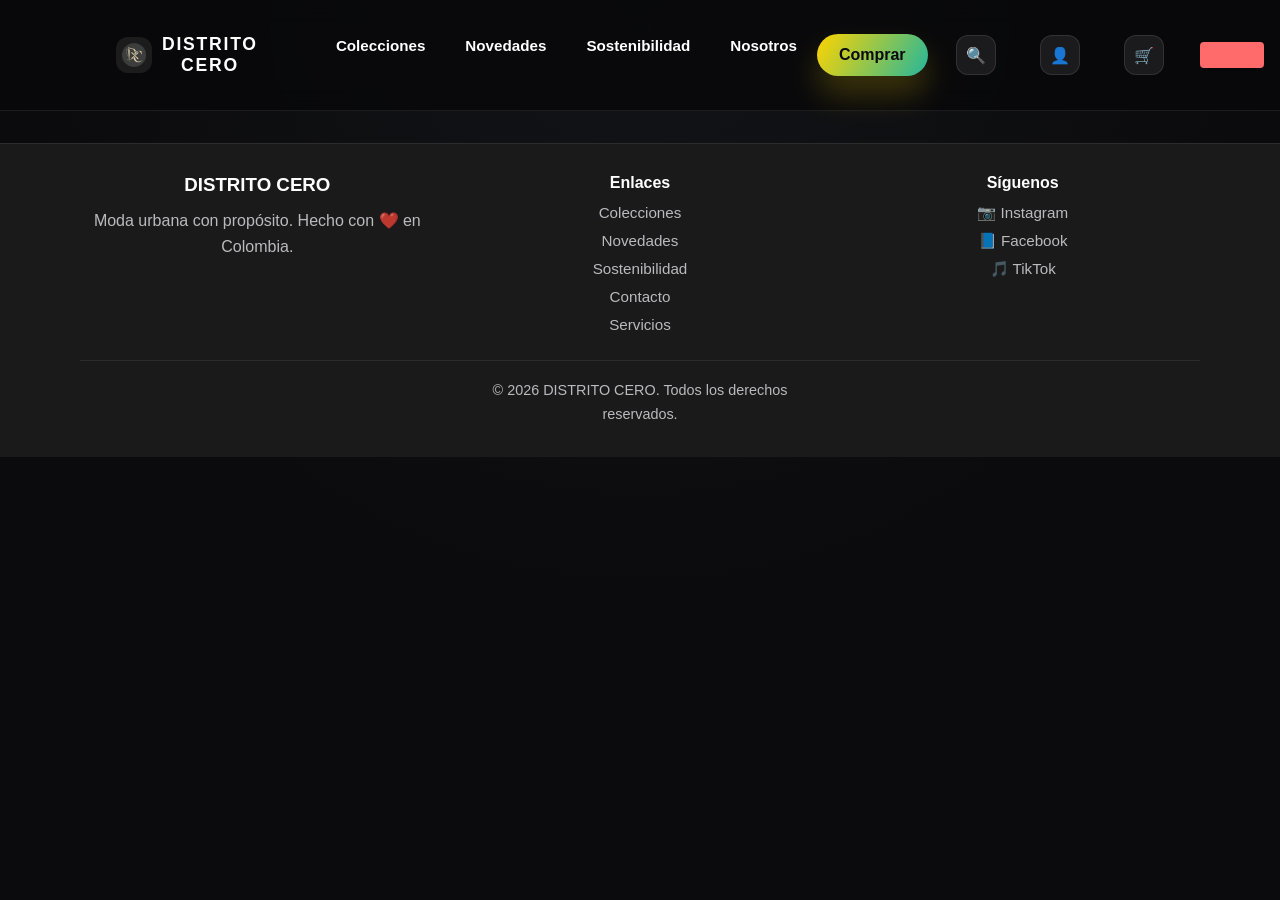
<file: DISTRITO_CERO/templates/About.html>
<!DOCTYPE html>
<html lang="es">
<head>
    <meta charset="UTF-8">
    <meta name="viewport" content="width=device-width, initial-scale=1.0">
    <title>Acerca de Nosotros</title>
    <link rel="stylesheet" href="../static/css/styles.css">
</head>
<body>
    <header class="site-header">
        <nav class="header-nav">
            <a href="index.html" class="brand">
                <img src="../static/icon/Logo2.png" alt="Logo Distrito CERO" class="brand-logo">
                <span class="brand-name">DISTRITO CERO</span>
            </a>
            <ul class="nav-links">
                <li><a href="../templates/Colecciones.html">Colecciones</a></li>
                <li><a href="../templates/Novedades.html">Novedades</a></li>
                <li><a href="../templates/Sostenibilidad.html">Sostenibilidad</a></li>
                <li><a href="../templates/About.html">Nosotros</a></li>
            </ul>

            <div class="nav-actions">
                <button class="btn btn-primary">Comprar</button>
                <a href="#" class="icon-btn" aria-label="Buscar">🔍</a>
                <a href="#" class="icon-btn" aria-label="Cuenta">👤</a>
                <a href="#" class="icon-btn" aria-label="Carrito">🛒</a>
            </div>

            <button class="menu-toggle" aria-label="Abrir menú">
                <span></span>
                <span></span>
                <span></span>
            </button>
        </nav>
    </header>




    <footer class="site-footer">
        <div class="footer-grid">
            <div>
                <h3>DISTRITO CERO</h3>
                <p>Moda urbana con propósito. Hecho con ❤️ en Colombia.</p>
            </div>
            <div>
                <h4>Enlaces</h4>
                <ul>
                    <li><a href="../templates/Colecciones.html">Colecciones</a></li>
                    <li><a href="../templates/Novedades.html">Novedades</a></li>
                    <li><a href="../templates/Sostenibilidad.html">Sostenibilidad</a></li>
                    <li><a href="../templates/">Contacto</a></li>
                    <li><a href="../templates/servicios.html">Servicios</a></li>
                </ul>
            </div>
            <div>
                <h4>Síguenos</h4>
                <ul class="social-links">
                    <li><a href="#">📷 Instagram</a></li>
                    <li><a href="#">📘 Facebook</a></li>
                    <li><a href="#">🎵 TikTok</a></li>
                </ul>
            </div>
        </div>
        <div class="footer-btm">
            <p>© 2026 DISTRITO CERO. Todos los derechos reservados.</p>
        </div>
    </footer>
</body>
</html>
</file>
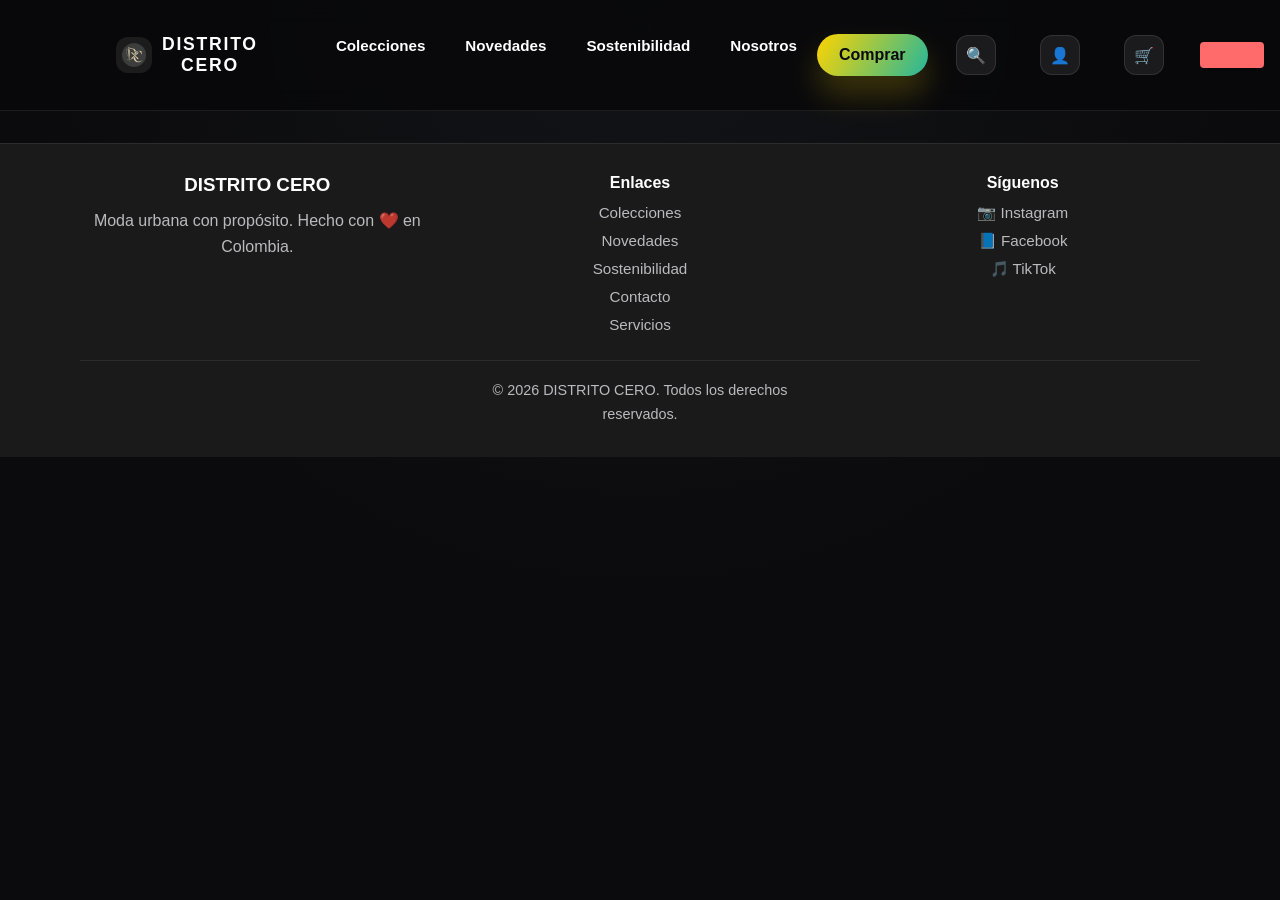
<file: DISTRITO_CERO/templates/Colecciones.html>
<!DOCTYPE html>
<html lang="es">
<head>
    <meta charset="UTF-8">
    <meta name="viewport" content="width=device-width, initial-scale=1.0">
    <title>Colecciones</title>
    <link rel="stylesheet" href="../static/css/styles.css">
</head>
<body>
    <header class="site-header">
        <nav class="header-nav">
            <a href="index.html" class="brand">
                <img src="../static/icon/Logo2.png" alt="Logo Distrito CERO" class="brand-logo">
                <span class="brand-name">DISTRITO CERO</span>
            </a>
            <ul class="nav-links">
                <li><a href="../templates/Colecciones.html">Colecciones</a></li>
                <li><a href="../templates/Novedades.html">Novedades</a></li>
                <li><a href="../templates/Sostenibilidad.html">Sostenibilidad</a></li>
                <li><a href="../templates/About.html">Nosotros</a></li>
            </ul>

            <div class="nav-actions">
                <button class="btn btn-primary">Comprar</button>
                <a href="#" class="icon-btn" aria-label="Buscar">🔍</a>
                <a href="#" class="icon-btn" aria-label="Cuenta">👤</a>
                <a href="#" class="icon-btn" aria-label="Carrito">🛒</a>
            </div>

            <button class="menu-toggle" aria-label="Abrir menú">
                <span></span>
                <span></span>
                <span></span>
            </button>
        </nav>
    </header>
















    <footer class="site-footer">
        <div class="footer-grid">
            <div>
                <h3>DISTRITO CERO</h3>
                <p>Moda urbana con propósito. Hecho con ❤️ en Colombia.</p>
            </div>
            <div>
                <h4>Enlaces</h4>
                <ul>
                    <li><a href="../templates/Colecciones.html">Colecciones</a></li>
                    <li><a href="../templates/Novedades.html">Novedades</a></li>
                    <li><a href="../templates/Sostenibilidad.html">Sostenibilidad</a></li>
                    <li><a href="../templates/">Contacto</a></li>
                    <li><a href="../templates/servicios.html">Servicios</a></li>
                </ul>
            </div>
            <div>
                <h4>Síguenos</h4>
                <ul class="social-links">
                    <li><a href="#">📷 Instagram</a></li>
                    <li><a href="#">📘 Facebook</a></li>
                    <li><a href="#">🎵 TikTok</a></li>
                </ul>
            </div>
        </div>
        <div class="footer-btm">
            <p>© 2026 DISTRITO CERO. Todos los derechos reservados.</p>
        </div>
    </footer>
</body>
</html>
</file>
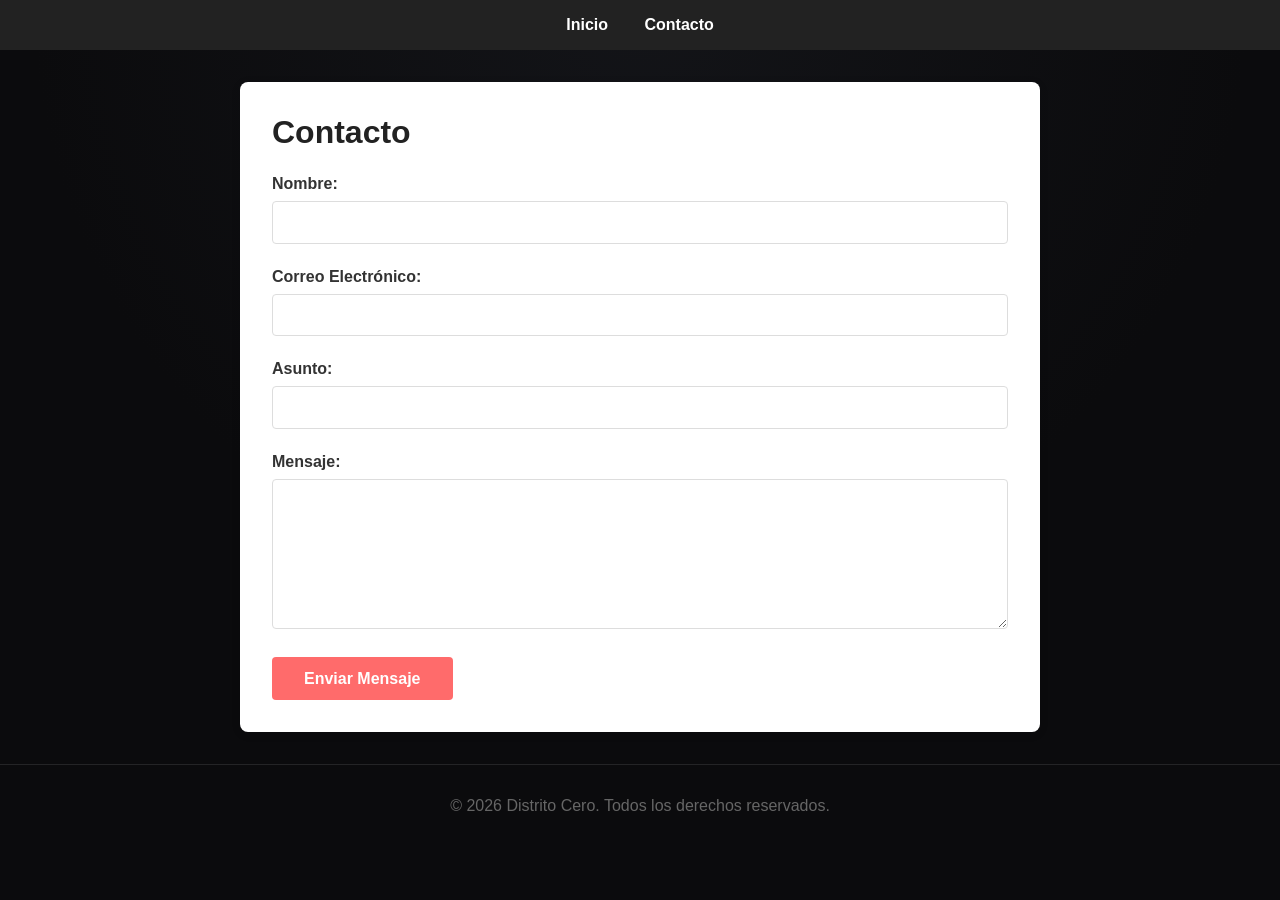
<file: DISTRITO_CERO/templates/Contacto.html>
<!DOCTYPE html>
<html lang="es">
<head>
    <meta charset="UTF-8">
    <meta name="viewport" content="width=device-width, initial-scale=1.0">
    <title>Contacto - Distrito Cero</title>
    <link rel="stylesheet" href="../static/css/styles.css">
     
</head>
<body>
    <header>
        <nav>
            <a href="/">Inicio</a>
            <a href="/contacto">Contacto</a>
        </nav>
    </header>

    <div class="container">
        <h1>Contacto</h1>
        <form method="POST" action="/enviar-contacto">
            <div class="form-group">
                <label for="nombre">Nombre:</label>
                <input type="text" id="nombre" name="nombre" required>
            </div>
            <div class="form-group">
                <label for="email">Correo Electrónico:</label>
                <input type="email" id="email" name="email" required>
            </div>
            <div class="form-group">
                <label for="asunto">Asunto:</label>
                <input type="text" id="asunto" name="asunto" required>
            </div>
            <div class="form-group">
                <label for="mensaje">Mensaje:</label>
                <textarea id="mensaje" name="mensaje" required></textarea>
            </div>
            <button type="submit">Enviar Mensaje</button>
        </form>
    </div>

    <footer>
        <p>&copy; 2026 Distrito Cero. Todos los derechos reservados.</p>
    </footer>
</body>
</html>
</file>
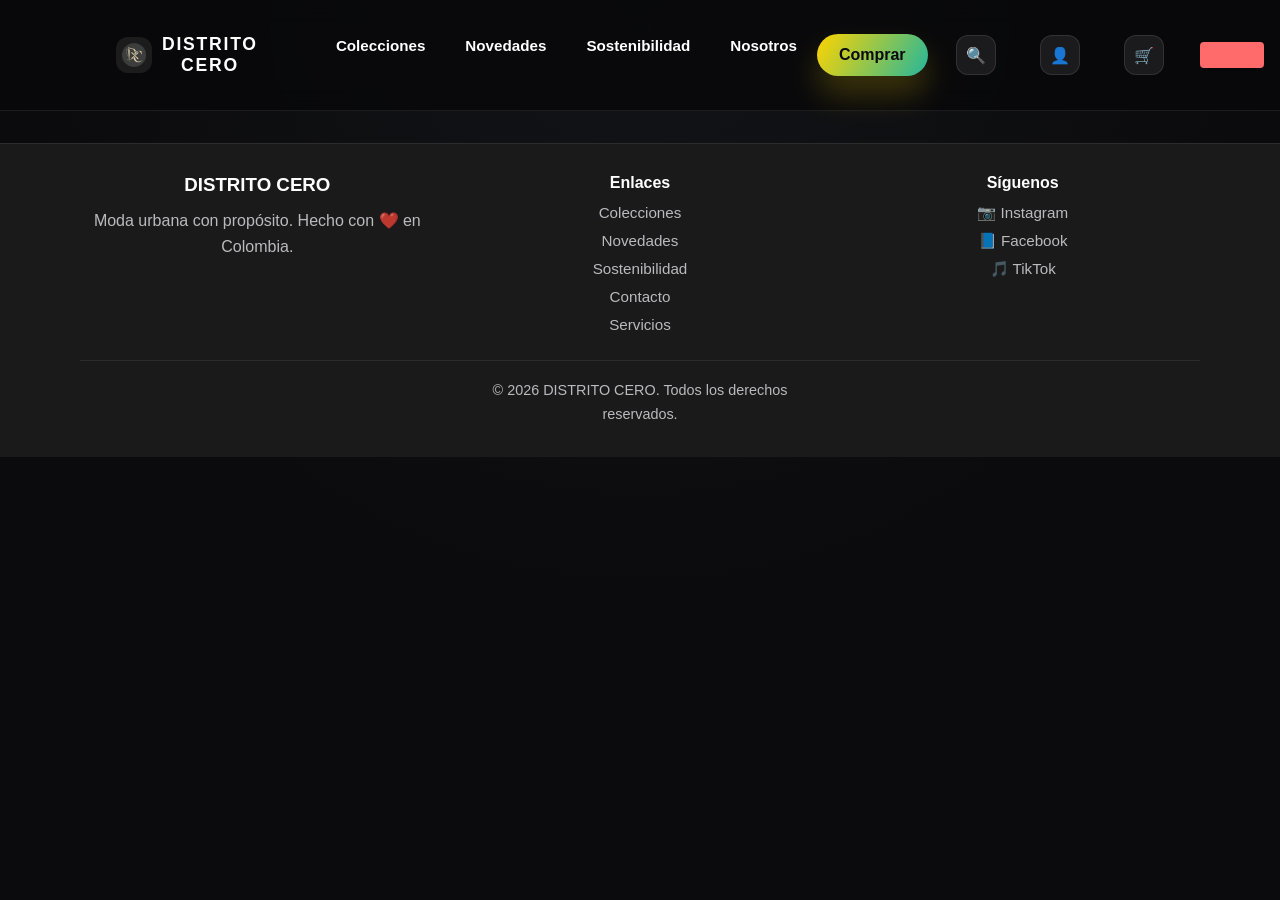
<file: DISTRITO_CERO/templates/Novedades.html>
<!DOCTYPE html>
<html lang="es">
<head>
    <meta charset="UTF-8">
    <meta name="viewport" content="width=device-width, initial-scale=1.0">
    <title>Novedades</title>
    <link rel="stylesheet" href="../static/css/styles.css">

</head>
<body>
    <header class="site-header">
        <nav class="header-nav">
            <a href="index.html" class="brand">
                <img src="../static/icon/Logo2.png" alt="Logo Distrito CERO" class="brand-logo">
                <span class="brand-name">DISTRITO CERO</span>
            </a>
            <ul class="nav-links">
                <li><a href="../templates/Colecciones.html">Colecciones</a></li>
                <li><a href="../templates/Novedades.html">Novedades</a></li>
                <li><a href="../templates/Sostenibilidad.html">Sostenibilidad</a></li>
                <li><a href="../templates/About.html">Nosotros</a></li>
            </ul>

            <div class="nav-actions">
                <button class="btn btn-primary">Comprar</button>
                <a href="#" class="icon-btn" aria-label="Buscar">🔍</a>
                <a href="#" class="icon-btn" aria-label="Cuenta">👤</a>
                <a href="#" class="icon-btn" aria-label="Carrito">🛒</a>
            </div>

            <button class="menu-toggle" aria-label="Abrir menú">
                <span></span>
                <span></span>
                <span></span>
            </button>
        </nav>
    </header>
























    <footer class="site-footer">
        <div class="footer-grid">
            <div>
                <h3>DISTRITO CERO</h3>
                <p>Moda urbana con propósito. Hecho con ❤️ en Colombia.</p>
            </div>
            <div>
                <h4>Enlaces</h4>
                <ul>
                    <li><a href="../templates/Colecciones.html">Colecciones</a></li>
                    <li><a href="../templates/Novedades.html">Novedades</a></li>
                    <li><a href="../templates/Sostenibilidad.html">Sostenibilidad</a></li>
                    <li><a href="../templates/">Contacto</a></li>
                    <li><a href="../templates/servicios.html">Servicios</a></li>
                </ul>
            </div>
            <div>
                <h4>Síguenos</h4>
                <ul class="social-links">
                    <li><a href="#">📷 Instagram</a></li>
                    <li><a href="#">📘 Facebook</a></li>
                    <li><a href="#">🎵 TikTok</a></li>
                </ul>
            </div>
        </div>
        <div class="footer-btm">
            <p>© 2026 DISTRITO CERO. Todos los derechos reservados.</p>
        </div>
    </footer>
</body>
</html>
</file>
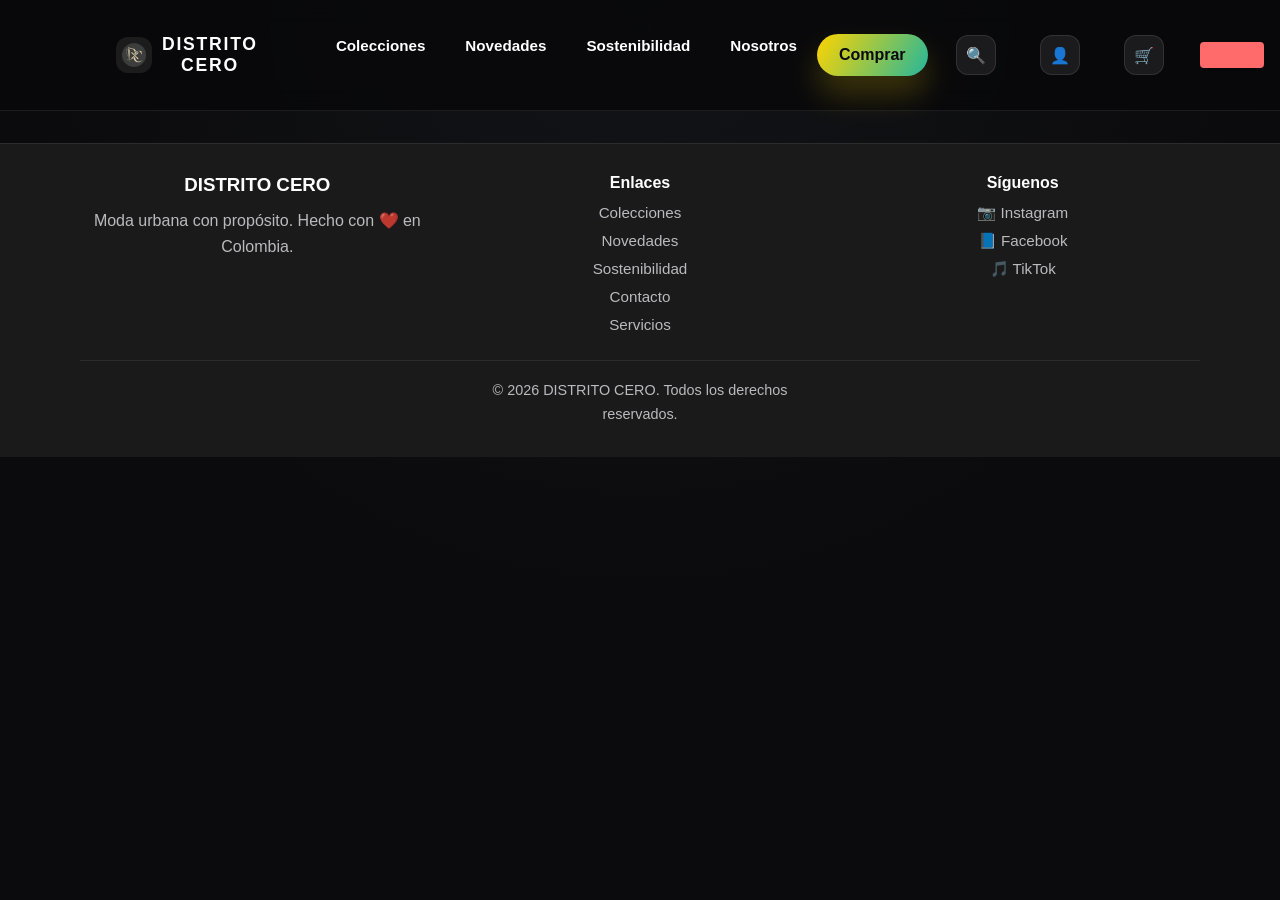
<file: DISTRITO_CERO/templates/servicios.html>
<!DOCTYPE html>
<html lang="es">
<head>
    <meta charset="UTF-8">
    <meta name="viewport" content="width=device-width, initial-scale=1.0">
    <title>Servicios - Distrito Cero</title>
    <link rel="stylesheet" href="../static/css/styles.css">

</head>
<body>
    <header class="site-header">
        <nav class="header-nav">
            <a href="index.html" class="brand">
                <img src="../static/icon/Logo2.png" alt="Logo Distrito CERO" class="brand-logo">
                <span class="brand-name">DISTRITO CERO</span>
            </a>
            <ul class="nav-links">
                <li><a href="../templates/Colecciones.html">Colecciones</a></li>  
                <li><a href="../templates/Novedades.html">Novedades</a></li>
                <li><a href="../templates/Sostenibilidad.html">Sostenibilidad</a></li>
                <li><a href="../templates/About.html">Nosotros</a></li>
            </ul>

            <div class="nav-actions">
                <button class="btn btn-primary">Comprar</button>
                <a href="" class="icon-btn" aria-label="Buscar">🔍</a>
                <a href="#" class="icon-btn" aria-label="Cuenta">👤</a>
                <a href="#" class="icon-btn" aria-label="Carrito">🛒</a>
            </div>

            <button class="menu-toggle" aria-label="Abrir menú">
                <span></span>
                <span></span>
                <span></span>
            </button>
        </nav>
    </header>



















    
<footer class="site-footer">
        <div class="footer-grid">
            <div>
                <h3>DISTRITO CERO</h3>
                <p>Moda urbana con propósito. Hecho con ❤️ en Colombia.</p>
            </div>
            <div>
                <h4>Enlaces</h4>
                <ul>
                    <li><a href="../templates/Colecciones.html">Colecciones</a></li>
                    <li><a href="../templates/Novedades.html">Novedades</a></li>
                    <li><a href="../templates/Sostenibilidad.html">Sostenibilidad</a></li>
                    <li><a href="../templates/">Contacto</a></li>
                    <li><a href="../templates/servicios.html">Servicios</a></li>
                </ul>
            </div>
            <div>
                <h4>Síguenos</h4>
                <ul class="social-links">
                    <li><a href="#">📷 Instagram</a></li>
                    <li><a href="#">📘 Facebook</a></li>
                    <li><a href="#">🎵 TikTok</a></li>
                </ul>
            </div>
        </div>
        <div class="footer-btm">
            <p>© 2026 DISTRITO CERO. Todos los derechos reservados.</p>
        </div>
    </footer>
</body>
</html>
</file>
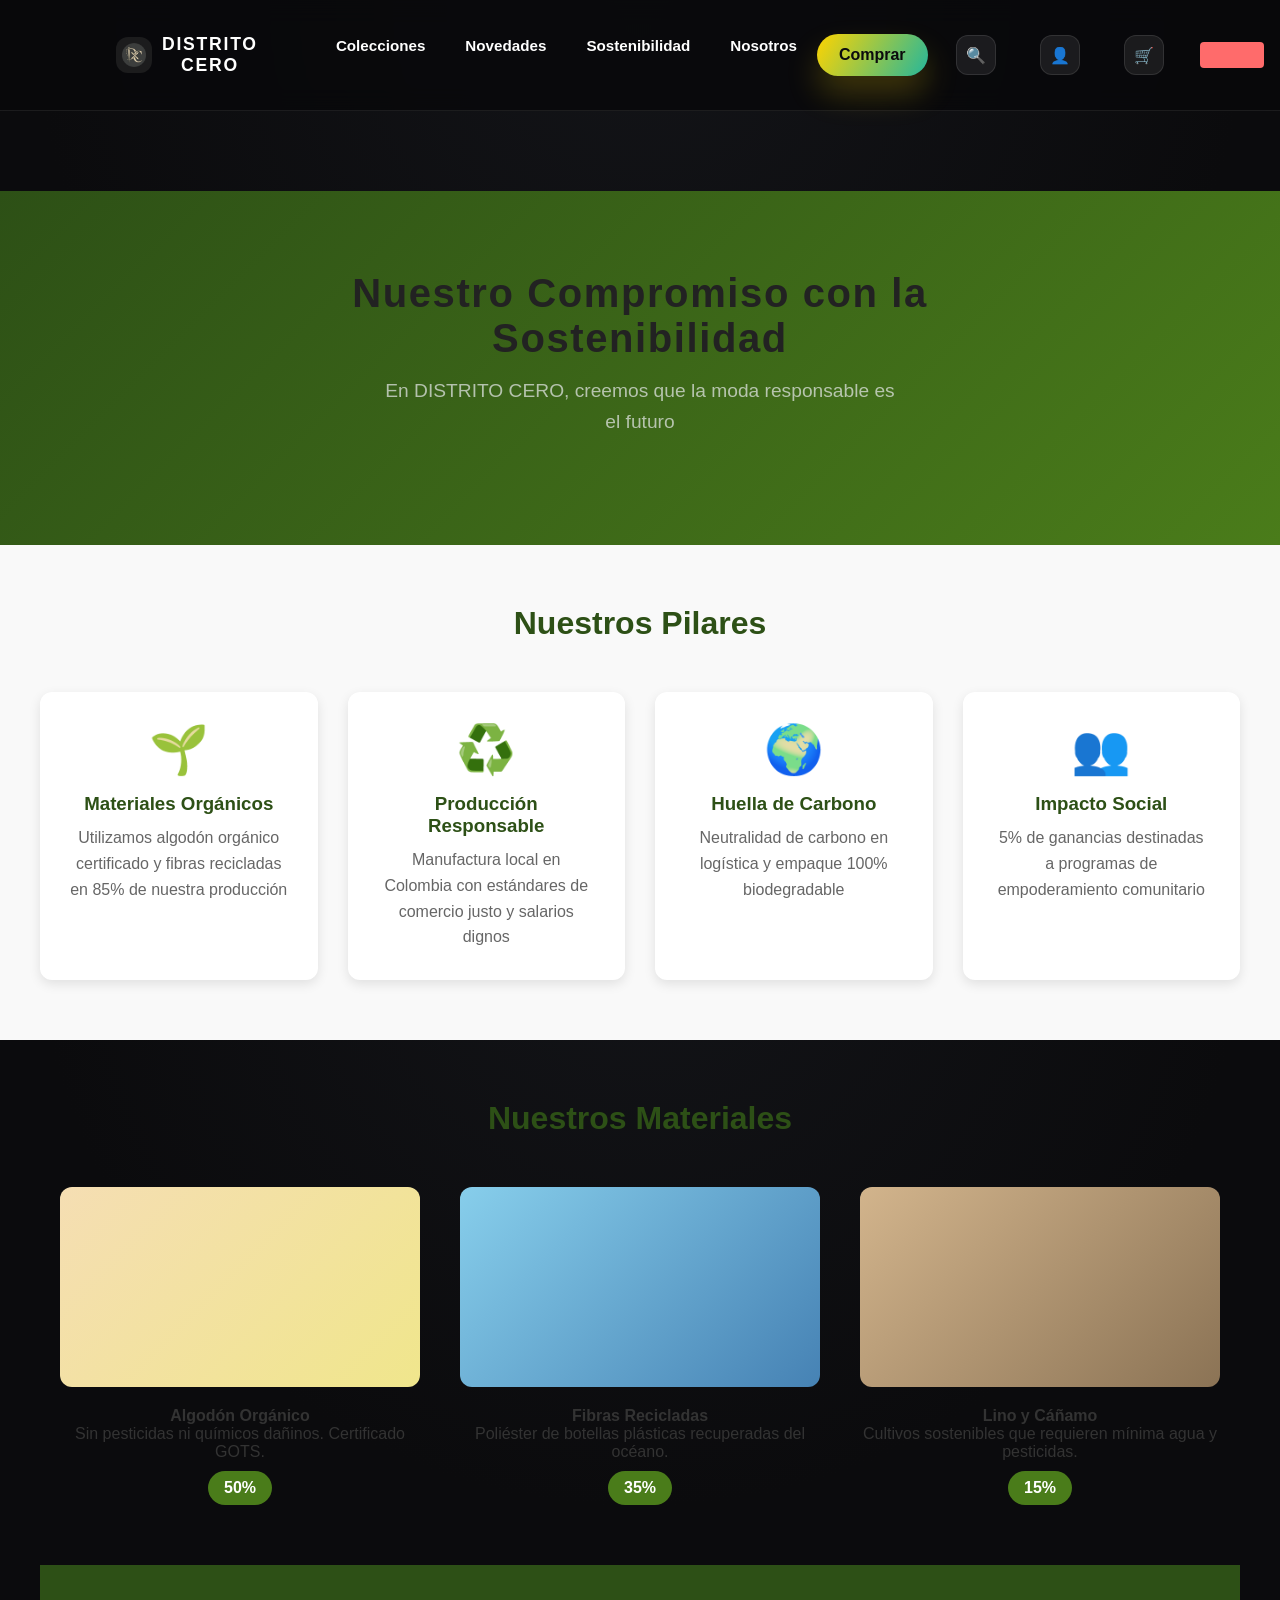
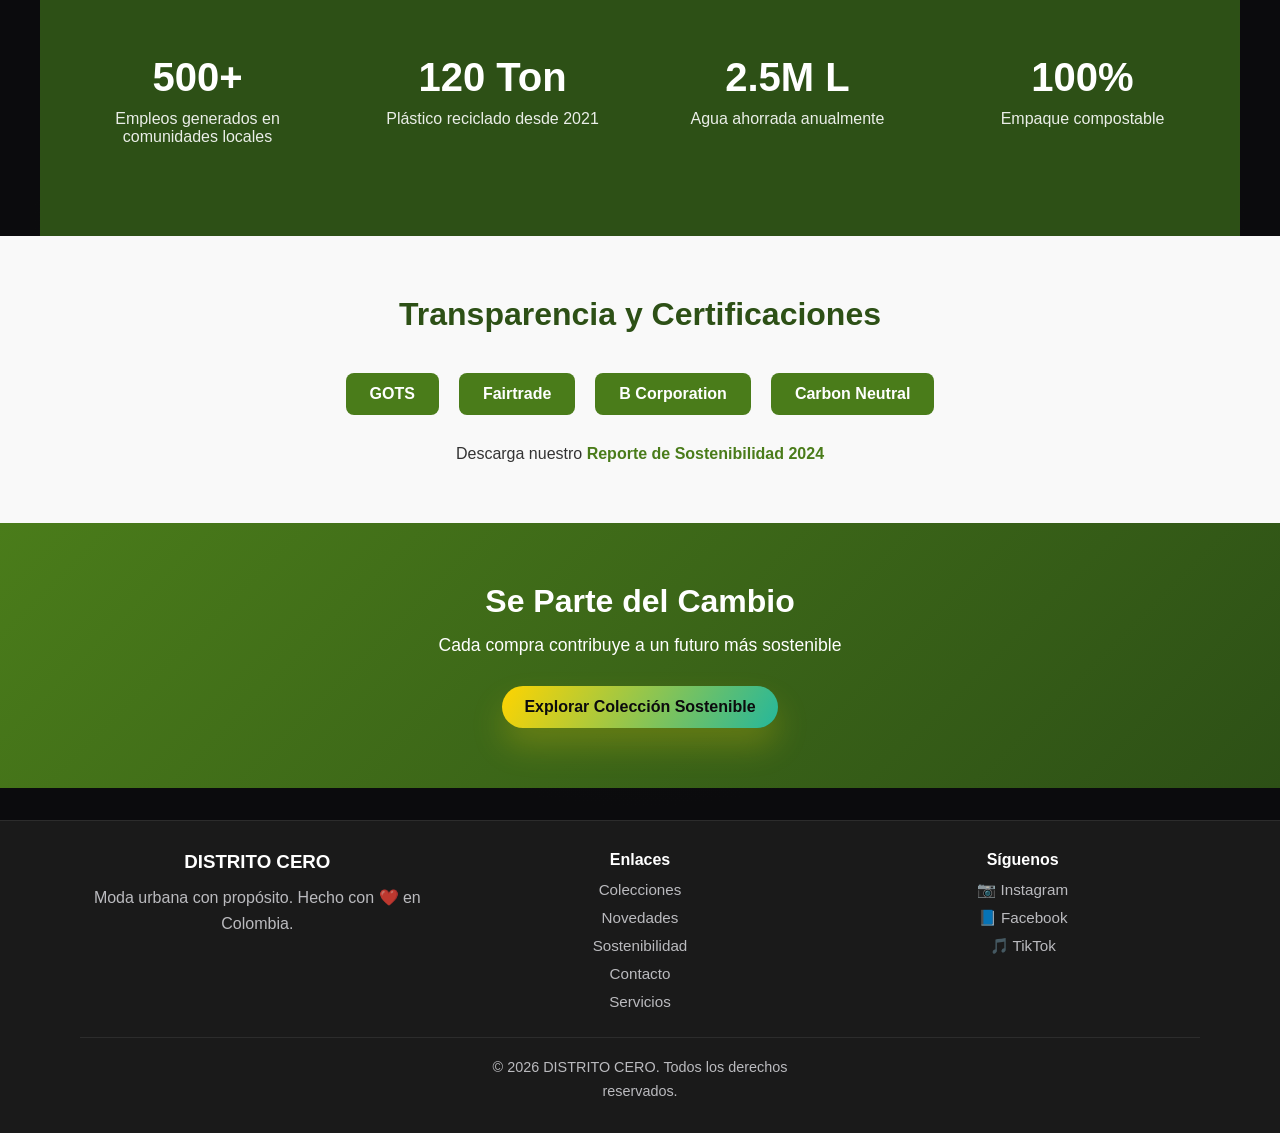
<file: DISTRITO_CERO/templates/Sostenibilidad.html>
<!DOCTYPE html>
<html lang="es">
<head>
    <meta charset="UTF-8">
    <meta name="viewport" content="width=device-width, initial-scale=1.0">
    <title>Sostenibilidad</title>
    <link rel="stylesheet" href="../static/css/styles.css">
</head>
<body>
    <header class="site-header">
        <nav class="header-nav">
            <a href="index.html" class="brand">
                <img src="../static/icon/Logo2.png" alt="Logo Distrito CERO" class="brand-logo">
                <span class="brand-name">DISTRITO CERO</span>
            </a>
            <ul class="nav-links">
                <li><a href="../templates/Colecciones.html">Colecciones</a></li>
                <li><a href="../templates/Novedades.html">Novedades</a></li>
                <li><a href="../templates/Sostenibilidad.html">Sostenibilidad</a></li>
                <li><a href="../templates/About.html">Nosotros</a></li>
            </ul>

            <div class="nav-actions">
                <button class="btn btn-primary">Comprar</button>
                <a href="#" class="icon-btn" aria-label="Buscar">🔍</a>
                <a href="#" class="icon-btn" aria-label="Cuenta">👤</a>
                <a href="#" class="icon-btn" aria-label="Carrito">🛒</a>
            </div>

            <button class="menu-toggle" aria-label="Abrir menú">
                <span></span>
                <span></span>
                <span></span>
            </button>
        </nav>
    </header>
</body>
</html>
<main class="sustainability-main">
    <!-- Hero Section -->
    <section class="hero-sustainability">
        <div class="hero-content">
            <h1>Nuestro Compromiso con la Sostenibilidad</h1>
            <p>En DISTRITO CERO, creemos que la moda responsable es el futuro</p>
        </div>
    </section>

    <!-- Pillars Section -->
    <section class="sustainability-pillars">
        <h2>Nuestros Pilares</h2>
        <div class="pillars-grid">
            <div class="pillar-card">
                <div class="pillar-icon">🌱</div>
                <h3>Materiales Orgánicos</h3>
                <p>Utilizamos algodón orgánico certificado y fibras recicladas en 85% de nuestra producción</p>
            </div>
            <div class="pillar-card">
                <div class="pillar-icon">♻️</div>
                <h3>Producción Responsable</h3>
                <p>Manufactura local en Colombia con estándares de comercio justo y salarios dignos</p>
            </div>
            <div class="pillar-card">
                <div class="pillar-icon">🌍</div>
                <h3>Huella de Carbono</h3>
                <p>Neutralidad de carbono en logística y empaque 100% biodegradable</p>
            </div>
            <div class="pillar-card">
                <div class="pillar-icon">👥</div>
                <h3>Impacto Social</h3>
                <p>5% de ganancias destinadas a programas de empoderamiento comunitario</p>
            </div>
        </div>
    </section>

    <!-- Materials Section -->
    <section class="materials-section">
        <h2>Nuestros Materiales</h2>
        <div class="materials-container">
            <div class="material-item">
                <div class="material-image cotton"></div>
                <h4>Algodón Orgánico</h4>
                <p>Sin pesticidas ni químicos dañinos. Certificado GOTS.</p>
                <span class="percentage">50%</span>
            </div>
            <div class="material-item">
                <div class="material-image recycled"></div>
                <h4>Fibras Recicladas</h4>
                <p>Poliéster de botellas plásticas recuperadas del océano.</p>
                <span class="percentage">35%</span>
            </div>
            <div class="material-item">
                <div class="material-image linen"></div>
                <h4>Lino y Cáñamo</h4>
                <p>Cultivos sostenibles que requieren mínima agua y pesticidas.</p>
                <span class="percentage">15%</span>
            </div>
        </div>
    </section>

    <!-- Impact Statistics -->
    <section class="impact-stats">
        <div class="stat-card">
            <h3>500+</h3>
            <p>Empleos generados en comunidades locales</p>
        </div>
        <div class="stat-card">
            <h3>120 Ton</h3>
            <p>Plástico reciclado desde 2021</p>
        </div>
        <div class="stat-card">
            <h3>2.5M L</h3>
            <p>Agua ahorrada anualmente</p>
        </div>
        <div class="stat-card">
            <h3>100%</h3>
            <p>Empaque compostable</p>
        </div>
    </section>

    <!-- Transparency Section -->
    <section class="transparency">
        <h2>Transparencia y Certificaciones</h2>
        <div class="certifications">
            <div class="cert-badge">GOTS</div>
            <div class="cert-badge">Fairtrade</div>
            <div class="cert-badge">B Corporation</div>
            <div class="cert-badge">Carbon Neutral</div>
        </div>
        <p>Descarga nuestro <a href="#" class="link">Reporte de Sostenibilidad 2024</a></p>
    </section>

    <!-- Call to Action -->
    <section class="cta-sustainability">
        <h2>Se Parte del Cambio</h2>
        <p>Cada compra contribuye a un futuro más sostenible</p>
        <button class="btn btn-primary" onclick="scrollToCollections()">Explorar Colección Sostenible</button>
    </section>
</main>

<footer class="site-footer">
        <div class="footer-grid">
            <div>
                <h3>DISTRITO CERO</h3>
                <p>Moda urbana con propósito. Hecho con ❤️ en Colombia.</p>
            </div>
            <div>
                <h4>Enlaces</h4>
                <ul>
                    <li><a href="../templates/Colecciones.html">Colecciones</a></li>
                    <li><a href="../templates/Novedades.html">Novedades</a></li>
                    <li><a href="../templates/Sostenibilidad.html">Sostenibilidad</a></li>
                    <li><a href="../templates/">Contacto</a></li>
                    <li><a href="../templates/servicios.html">Servicios</a></li>
                </ul>
            </div>
            <div>
                <h4>Síguenos</h4>
                <ul class="social-links">
                    <li><a href="#">📷 Instagram</a></li>
                    <li><a href="#">📘 Facebook</a></li>
                    <li><a href="#">🎵 TikTok</a></li>
                </ul>
            </div>
        </div>
        <div class="footer-btm">
            <p>© 2026 DISTRITO CERO. Todos los derechos reservados.</p>
        </div>
    </footer>

<script>
    function scrollToCollections() {
        window.location.href = '../templates/Colecciones.html';
    }

    // Animation on scroll
    const observerOptions = {
        threshold: 0.1,
        rootMargin: '0px 0px -50px 0px'
    };

    const observer = new IntersectionObserver(function(entries) {
        entries.forEach(entry => {
            if (entry.isIntersecting) {
                entry.target.classList.add('fade-in');
                observer.unobserve(entry.target);
            }
        });
    }, observerOptions);

    document.querySelectorAll('.pillar-card, .material-item, .stat-card').forEach(el => {
        observer.observe(el);
    });
</script>
</file>
<file: DISTRITO_CERO/static/css/styles.css>
/* Base */
:root {
    --bg: #0b0b0d;
    --surface: #111214;
    --surface-2: #1c1d21;
    --text: #f0f0f5;
    --muted: rgba(240, 240, 245, 0.75);
    --accent: #ffd400;
    --accent-2: #25b79b;
    --radius: 14px;
    --shadow: 0 18px 40px rgba(0, 0, 0, 0.45);
    --max: 1120px;
}

* {
    box-sizing: border-box;
}

html, body {
    height: 100%;
    margin: 0;
    padding: 0;
    font-family: system-ui, -apple-system, BlinkMacSystemFont, "Segoe UI", sans-serif;
    background: radial-gradient(circle at top, #131418 0%, #0b0b0d 55%);
    color: var(--text);
    scroll-behavior: smooth;
}

a {
    color: inherit;
    text-decoration: none;
}

img {
    display: block;
    max-width: 100%;
    height: auto;
}

button, input {
    font-family: inherit;
}

/* Header */
.site-header {
    position: sticky;
    top: 0;
    z-index: 50;
    background: rgba(8, 8, 11, 0.8);
    border-bottom: 1px solid rgba(255, 255, 255, 0.08);
    backdrop-filter: blur(12px);
}

.header-nav {
    max-width: var(--max);
    margin: 0 auto;
    padding: 18px 20px;
    display: flex;
    align-items: center;
    gap: 20px;
}

.brand {
    display: flex;
    align-items: center;
    gap: 10px;
}

.brand-logo {
    width: 36px;
    height: 36px;
    border-radius: 12px;
    background: rgba(255, 255, 255, 0.08);
    padding: 6px;
}

.brand-name {
    font-weight: 700;
    letter-spacing: 0.1em;
    font-size: 1.1rem;
}

.nav-links {
    display: flex;
    gap: 24px;
    margin-left: 50px;
    flex: 1;
}

.nav-links li {
    list-style: none;
}

.nav-links a {
    font-size: 0.95rem;
    padding: 10px 0;
    position: relative;
    transition: transform 150ms ease, color 150ms ease;
}

.nav-links a::after {
    content: "";
    position: absolute;
    left: 0;
    right: 0;
    bottom: -4px;
    height: 2px;
    background: transparent;
    border-radius: 999px;
    transition: background 200ms ease;
}

.nav-links a:hover {
    color: var(--accent);
    transform: translateY(-1px);
}

.nav-links a:hover::after {
    background: var(--accent);
}

.nav-actions {
    display: flex;
    align-items: center;
    gap: 12px;
}

.icon-btn {
    width: 40px;
    height: 40px;
    border-radius: 12px;
    display: grid;
    place-items: center;
    background: rgba(255, 255, 255, 0.08);
    border: 1px solid rgba(255, 255, 255, 0.1);
    transition: transform 150ms ease, background 150ms ease;
}

.icon-btn:hover {
    background: rgba(255, 255, 255, 0.14);
    transform: translateY(-1px);
}

.btn {
    border: none;
    cursor: pointer;
    border-radius: 999px;
    font-weight: 600;
    padding: 12px 22px;
    transition: transform 150ms ease, box-shadow 150ms ease;
}

.btn-primary {
    background: linear-gradient(120deg, var(--accent), var(--accent-2));
    color: #0b0b0d;
    box-shadow: 0 18px 32px rgba(255, 212, 7, 0.22);
}

.btn-secondary {
    background: rgba(255, 255, 255, 0.09);
    border: 1px solid rgba(255, 255, 255, 0.14);
    color: var(--text);
}

.btn-outline {
    background: transparent;
    border: 1px solid rgba(255, 255, 255, 0.18);
    color: var(--text);
}

.btn:hover {
    transform: translateY(-1px);
    box-shadow: 0 22px 38px rgba(0, 0, 0, 0.35);
}

/* Hero */
.hero {
    position: relative;
    min-height: 84vh;
    display: grid;
    place-items: center;
    padding: 120px 20px 80px;
    background: url("../static/img/distrito_Cero1.png") center/cover no-repeat;
}

.hero::before {
    content: "";
    position: absolute;
    inset: 0;
    background: linear-gradient(135deg, rgba(0, 0, 0, 0.75), rgba(0, 0, 0, 0.4));
}

.hero-content {
    position: relative;
    max-width: 680px;
    text-align: center;
    z-index: 1;
    margin: 0 auto;
    display: flex;
    flex-direction: column;
    align-items: center;
}
.hero-content h1 {
    font-size: clamp(2.4rem, 5vw, 3.6rem);   letter-spacing: 0.04em;
    margin-bottom: 18px;}

.hero-content p {
    font-size: 1.05rem;
    color: var(--muted);
    max-width: 520px;
    margin: 0 auto 28px;
    line-height: 1.6;
}

.hero-ctas {
    display: inline-flex;
    gap: 12px;
    flex-wrap: wrap;
    justify-content: center;
} 

/* Grid section */
.grid-section {
    max-width: var(--max);
    margin: 0 auto;
    padding: 84px 22px 64px;
}

.section-header h2 {
    font-size: 2rem;
    letter-spacing: 0.04em;
    margin-bottom: 8px;
}

.section-header p {
    color: var(--muted);
    max-width: 560px;
    margin-top: 12px;
    line-height: 1.6;
}

.card-grid {
    display: grid;
    grid-template-columns: repeat(auto-fit, minmax(260px, 1fr));
    gap: 24px;
    margin-top: 42px;
}

.card {
    border-radius: var(--radius);
    overflow: hidden;
    background: rgba(255, 255, 255, 0.06);
    border: 1px solid rgba(255, 255, 255, 0.1);
    box-shadow: var(--shadow);
    display: flex;
    flex-direction: column;
    transition: transform 200ms ease, box-shadow 200ms ease;
}

.card:hover {
    transform: translateY(-6px);
    box-shadow: 0 26px 44px rgba(0, 0, 0, 0.45);
}

.card-img {
    width: 100%;
    height: 210px;
    object-fit: cover;
}

.card-body {
    padding: 18px 18px 22px;
    display: grid;
    gap: 12px;
}

.card-body h3 {
    margin: 0;
    font-size: 1.25rem;
}

.card-body p {
    color: var(--muted);
    line-height: 1.6;
}

.card-link {
    font-weight: 700;
    color: var(--accent);
    letter-spacing: 0.02em;
    display: inline-flex;
    align-items: center;
    gap: 6px;
}

/* Info Section */
.info-section {
    max-width: var(--max);
    margin: 0 auto;
    padding: 80px 22px;
    display: grid;
    grid-template-columns: repeat(auto-fit, minmax(250px, 1fr));
    gap: 42px;
    align-items: center;
}

.info-content h2 {
    font-size: 2.2rem;
    margin-bottom: 16px;
}

.info-content p {
    color: var(--muted);
    line-height: 1.7;
    max-width: 520px;
    margin-bottom: 24px;
}

.info-image img {
    border-radius: var(--radius);
    border: 1px solid rgba(255, 255, 255, 0.12);
    box-shadow: var(--shadow);
}

/* CTA Section */
.cta-section {
    background: rgba(255, 255, 255, 0.06);
    border-top: 1px solid rgba(255, 255, 255, 0.08);
    padding: 84px 22px;
}

.cta-content {
    max-width: 720px;
    margin: 0 auto;
    text-align: center;
}

.cta-content h2 {
    font-size: 2.4rem;
    margin-bottom: 14px;
}

.cta-content p {
    color: var(--muted);
    line-height: 1.7;
    margin-bottom: 22px;
}

.newsletter-form {
    display: flex;
    gap: 12px;
    flex-wrap: wrap;
    justify-content: center;
}

.newsletter-form input {
    padding: 14px 16px;
    border-radius: 999px;
    border: 1px solid rgba(255, 255, 255, 0.15);
    min-width: 260px;
    background: rgba(0, 0, 0, 0.4);
    color: var(--text);
}

.newsletter-form input::placeholder {
    color: rgba(240, 240, 245, 0.6);
}

/* Footer */
.site-footer {

    justify-content: center;
    padding: 56px 22px 38px;
    background: rgba(0, 0, 0, 0.6);
    border-top: 1px solid rgba(255, 255, 255, 0.08);
}

.footer-grid {
    display: grid;
    grid-template-columns: repeat(auto-fit, minmax(220px, 1fr));
    gap: 28px;
    max-width: var(--max);
    margin: 0 auto 26px;
}

.site-footer h3,
.site-footer h4 {
    margin-bottom: 12px;
}

.site-footer p {
    color: var(--muted);
    line-height: 1.65;
    max-width: 360px;
}

.site-footer ul {
    list-style: none;
    padding: 0;
    margin: 0;
    display: grid;
    gap: 10px;
}

.site-footer a {
    color: var(--muted);
    font-size: 0.95rem;
    transition: color 150ms ease;
}

.site-footer a:hover {
    color: var(--accent);
}

.social-links li a {
    display: inline-flex;
    align-items: center;
    gap: 8px;
}

.footer-btm {
    display: flex;
    justify-content: center;
    border-top: 1px solid rgba(255, 255, 255, 0.08);
    padding-top: 18px;
    font-size: 0.9rem;
    color: rgba(255, 255, 255, 0.68);
    width: 100%;
    max-width: var(--max);
    margin: 0 auto;
}

/* Responsive */
@media (max-width: 880px) {
    .header-nav {
        gap: 12px;
        padding: 14px 18px;
    }

    .nav-links {
        position: absolute;
        top: 78px;
        left: 0;
        right: 0;
        background: rgba(12, 12, 15, 0.92);
        padding: 18px 20px;
        flex-direction: column;
        gap: 18px;
        transform: translateY(-320px);
        transition: transform 280ms ease;
        border-bottom: 1px solid rgba(255, 255, 255, 0.08);
        clip-path: inset(0 0 0 0 round 0 0 12px 12px);
    }

    .nav-links.open {
        transform: translateY(0);
    }

    .menu-toggle {
        display: grid;
        place-items: center;
        width: 44px;
        height: 44px;
        border-radius: 14px;
        border: 1px solid rgba(255, 255, 255, 0.14);
        background: rgba(255, 255, 255, 0.08);
        cursor: pointer;
        transition: transform 150ms ease;
    }

    .menu-toggle span {
        display: block;
        width: 20px;
        height: 2px;
        border-radius: 999px;
        background: rgba(255, 255, 255, 0.9);
        transition: transform 150ms ease;
    }

    .nav-actions {
        display: none;
    }
}

@media (max-width: 600px) {
    .hero {
        padding: 96px 16px 64px;
    }

    .hero-content h1 {
        font-size: 2.3rem;
    }

    .hero-content p {
        font-size: 1rem;
    }
}

    .sustainability-main {
        width: 100%;
    }

    .hero-sustainability {
        background: linear-gradient(135deg, #2d5016 0%, #4a7c1a 100%);
        color: white;
        padding: 80px 20px;
        text-align: center;
        margin-top: 80px;
    }

    .hero-sustainability h1 {
        font-size: 2.5rem;
        margin-bottom: 15px;
    }

    .hero-sustainability p {
        font-size: 1.2rem;
        opacity: 0.9;
    }

    .sustainability-pillars {
        padding: 60px 20px;
        background: #f9f9f9;
    }

    .sustainability-pillars h2 {
        text-align: center;
        font-size: 2rem;
        margin-bottom: 50px;
        color: #2d5016;
    }

    .pillars-grid {
        display: grid;
        grid-template-columns: repeat(auto-fit, minmax(250px, 1fr));
        gap: 30px;
        max-width: 1200px;
        margin: 0 auto;
    }

    .pillar-card {
        background: white;
        padding: 30px;
        border-radius: 12px;
        text-align: center;
        box-shadow: 0 4px 12px rgba(0,0,0,0.1);
        transition: transform 0.3s ease;
        opacity: 0;
    }

    .pillar-card.fade-in {
        animation: slideUp 0.6s ease forwards;
    }

    .pillar-icon {
        font-size: 3rem;
        margin-bottom: 15px;
    }

    .pillar-card h3 {
        color: #2d5016;
        margin-bottom: 10px;
    }

    .pillar-card p {
        color: #666;
        line-height: 1.6;
    }

    .materials-section {
        padding: 60px 20px;
        max-width: 1200px;
        margin: 0 auto;
    }

    .materials-section h2 {
        text-align: center;
        font-size: 2rem;
        margin-bottom: 50px;
        color: #2d5016;
    }

    .materials-container {
        display: grid;
        grid-template-columns: repeat(auto-fit, minmax(300px, 1fr));
        gap: 40px;
    }

    .material-item {
        text-align: center;
        opacity: 0;
    }

    .material-item.fade-in {
        animation: slideUp 0.6s ease forwards;
    }

    .material-image {
        width: 100%;
        height: 200px;
        border-radius: 12px;
        margin-bottom: 20px;
        background-size: cover;
        background-position: center;
    }

    .material-image.cotton {
        background: linear-gradient(135deg, #f5deb3, #f0e68c);
    }

    .material-image.recycled {
        background: linear-gradient(135deg, #87ceeb, #4682b4);
    }

    .material-image.linen {
        background: linear-gradient(135deg, #d2b48c, #8b7355);
    }

    .percentage {
        display: inline-block;
        background: #4a7c1a;
        color: white;
        padding: 8px 16px;
        border-radius: 20px;
        font-weight: bold;
        margin-top: 10px;
    }

    .impact-stats {
        display: grid;
        grid-template-columns: repeat(auto-fit, minmax(200px, 1fr));
        gap: 20px;
        padding: 60px 20px;
        background: #2d5016;
        color: white;
        max-width: 1200px;
        margin: 0 auto;
    }

    .stat-card {
        text-align: center;
        padding: 30px;
        opacity: 0;
    }

    .stat-card.fade-in {
        animation: slideUp 0.6s ease forwards;
    }

    .stat-card h3 {
        font-size: 2.5rem;
        margin-bottom: 10px;
    }

    .stat-card p {
        font-size: 1rem;
        opacity: 0.9;
    }

    .transparency {
        padding: 60px 20px;
        text-align: center;
        background: #f9f9f9;
    }

    .transparency h2 {
        color: #2d5016;
        margin-bottom: 40px;
        font-size: 2rem;
    }

    .certifications {
        display: flex;
        justify-content: center;
        flex-wrap: wrap;
        gap: 20px;
        margin-bottom: 30px;
    }

    .cert-badge {
        background: #4a7c1a;
        color: white;
        padding: 12px 24px;
        border-radius: 8px;
        font-weight: bold;
    }

    .link {
        color: #4a7c1a;
        text-decoration: none;
        font-weight: bold;
    }

    .link:hover {
        text-decoration: underline;
    }

    .cta-sustainability {
        background: linear-gradient(135deg, #4a7c1a 0%, #2d5016 100%);
        color: white;
        padding: 60px 20px;
        text-align: center;
    }

    .cta-sustainability h2 {
        font-size: 2rem;
        margin-bottom: 15px;
    }

    .cta-sustainability p {
        font-size: 1.1rem;
        margin-bottom: 30px;
    }

    .site-footer {
        background: #1a1a1a;
        color: white;
        text-align: center;
        padding: 30px 20px;
    }

    @keyframes slideUp {
        from {
            opacity: 0;
            transform: translateY(30px);
        }
        to {
            opacity: 1;
            transform: translateY(0);
        }
    }

    @media (max-width: 768px) {
        .hero-sustainability h1 {
            font-size: 1.8rem;
        }

        .sustainability-pillars h2,
        .materials-section h2,
        .transparency h2,
        .cta-sustainability h2 {
            font-size: 1.5rem;
        }

        .stat-card h3 {
            font-size: 1.8rem;
        }
    }

/* SERVICIOS */


        .subtitle {
            font-size: 1.2em;
            color: #aaa;
        }

        .servicios-grid {
            display: grid;
            grid-template-columns: repeat(auto-fit, minmax(300px, 1fr));
            gap: 30px;
            margin-bottom: 50px;
        }

        .servicio-card {
            background: rgba(255, 255, 255, 0.05);
            border: 2px solid transparent;
            border-radius: 10px;
            padding: 30px;
            cursor: pointer;
            transition: all 0.3s ease;
            backdrop-filter: blur(10px);
        }

        .servicio-card:hover {
            border-color: #ffd400;
            transform: translateY(-10px);
            box-shadow: 0 10px 40px #25b79b;
        }

        .servicio-icon {
            font-size: 3em;
            margin-bottom: 15px;
        }

        .servicio-card h2 {
            font-size: 1.5em;
            margin-bottom: 10px;
            text-transform: uppercase;
            letter-spacing: 1px;
        }

        .servicio-card p {
            color: #ccc;
            line-height: 1.6;
            margin-bottom: 15px;
        }

        .servicio-card ul {
            list-style: none;
            display: none;
            color: #aaa;
            font-size: 0.9em;
        }

        .servicio-card ul li {
            padding: 5px 0;
        }

        .servicio-card ul li:before {
            content: "✓ ";
            color: #ffd400;
            font-weight: bold;
            margin-right: 8px;
        }

        .servicio-card.active ul {
            display: block;
        }

        .btn-info {
            background: linear-gradient(45deg, #ffd400, #25b79b);
            color: white;
            border: none;
            padding: 10px 20px;
            border-radius: 5px;
            cursor: pointer;
            font-weight: bold;
            text-transform: uppercase;
            font-size: 0.9em;
            transition: all 0.3s ease;
            display: none;
        }

        .servicio-card.active .btn-info {
            display: inline-block;
        }

        .btn-info:hover {
            transform: scale(1.05);
            box-shadow: 0 5px 20px #25b79b;
        }

        footer {
            text-align: center;
            padding: 20px;
            color: #888;
            border-top: 1px solid rgba(255, 255, 255, 0.1);
        }

        @media (max-width: 768px) {
            h1 {
                font-size: 2em;
            }

            .servicios-grid {
                grid-template-columns: 1fr;
            }
        }
        
        /* Contacto */

           * {
            margin: 0;
            padding: 0;
            box-sizing: border-box;
        }
        body {
            font-family: Arial, sans-serif;
            background-color: #f4f4f4;
            color: #333;
        }
        header {
            background-color: #222;
            padding: 1rem;
            text-align: center;
        }
        header nav a {
            color: white;
            text-decoration: none;
            margin: 0 1rem;
            font-weight: bold;
        }
        header nav a:hover {
            color: #ff6b6b;
        }
        .container {
            max-width: 800px;
            margin: 2rem auto;
            background: white;
            padding: 2rem;
            border-radius: 8px;
            box-shadow: 0 2px 10px rgba(0,0,0,0.1);
        }
        h1 {
            margin-bottom: 1.5rem;
            color: #222;
        }
        .form-group {
            margin-bottom: 1.5rem;
        }
        label {
            display: block;
            margin-bottom: 0.5rem;
            font-weight: bold;
        }
        input, textarea {
            width: 100%;
            padding: 0.8rem;
            border: 1px solid #ddd;
            border-radius: 4px;
            font-family: Arial, sans-serif;
        }
        textarea {
            resize: vertical;
            min-height: 150px;
        }
        button {
            background-color: #ff6b6b;
            color: white;
            padding: 0.8rem 2rem;
            border: none;
            border-radius: 4px;
            cursor: pointer;
            font-weight: bold;
            font-size: 1rem;
        }
        button:hover {
            background-color: #ff5252;
        }
        footer {
            text-align: center;
            padding: 2rem;
            color: #666;
            margin-top: 2rem;
        }
</file>
